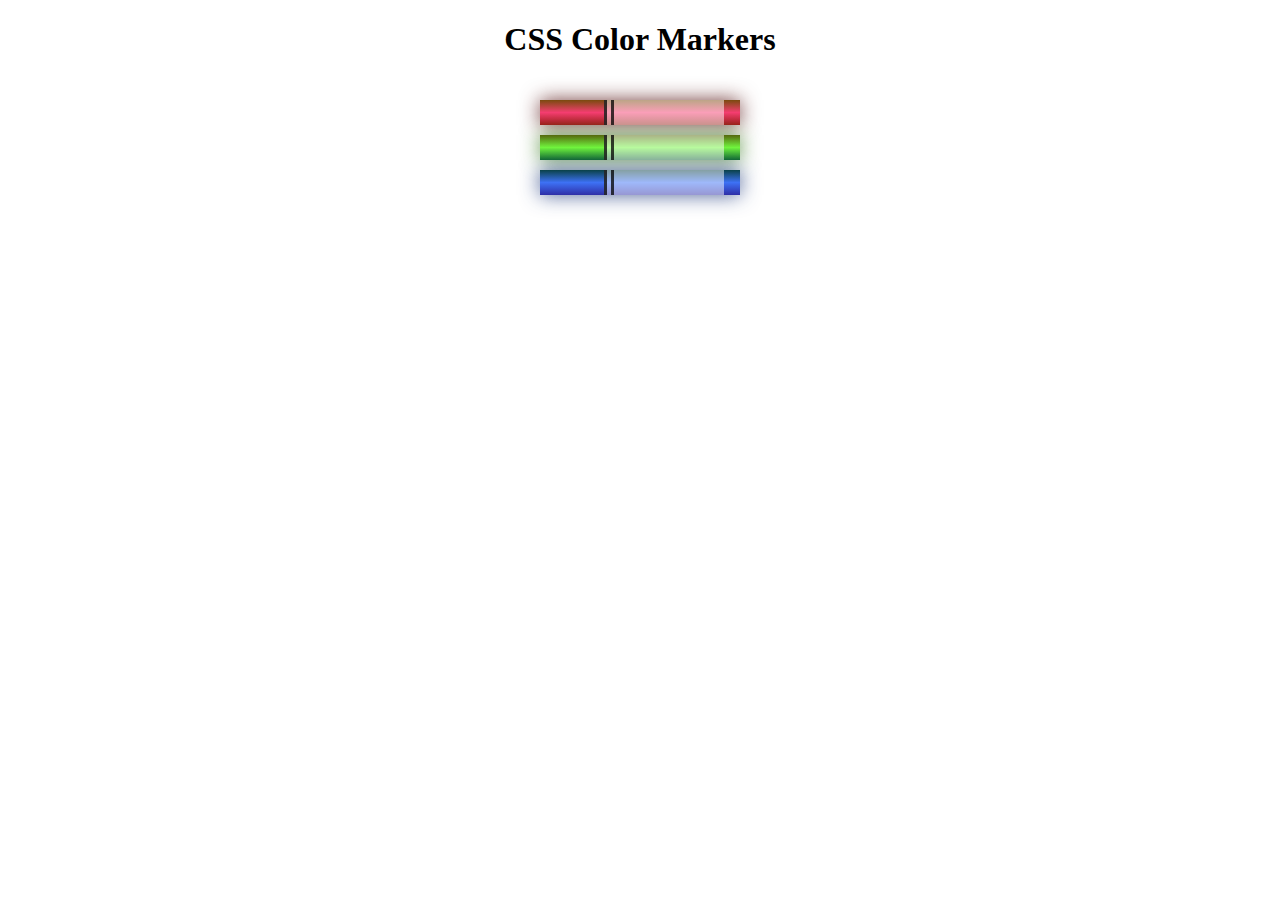
<file: responsiveWeb/cssColores/index.html>
<!DOCTYPE html>
<html lang="es">
<head>
    <meta charset="utf-8">
    <meta name="viewport" content="width=device-width, initial-scale=1.0">
    <title>Colored Markers</title>
    <link rel="stylesheet" href="styles.css">
</head>
<body>
    <h1>CSS Color Markers</h1>
    <div class="container">
    <div class="marker red">
        <div class="cap"></div>
        <div class="sleeve"></div>
    </div>
    <div class="marker green">
        <div class="cap"></div>
        <div class="sleeve"></div>
    </div>
    <div class="marker blue">
        <div class="cap"></div>
        <div class="sleeve"></div>
    </div>
    </div>
</body>
</html>
</file>
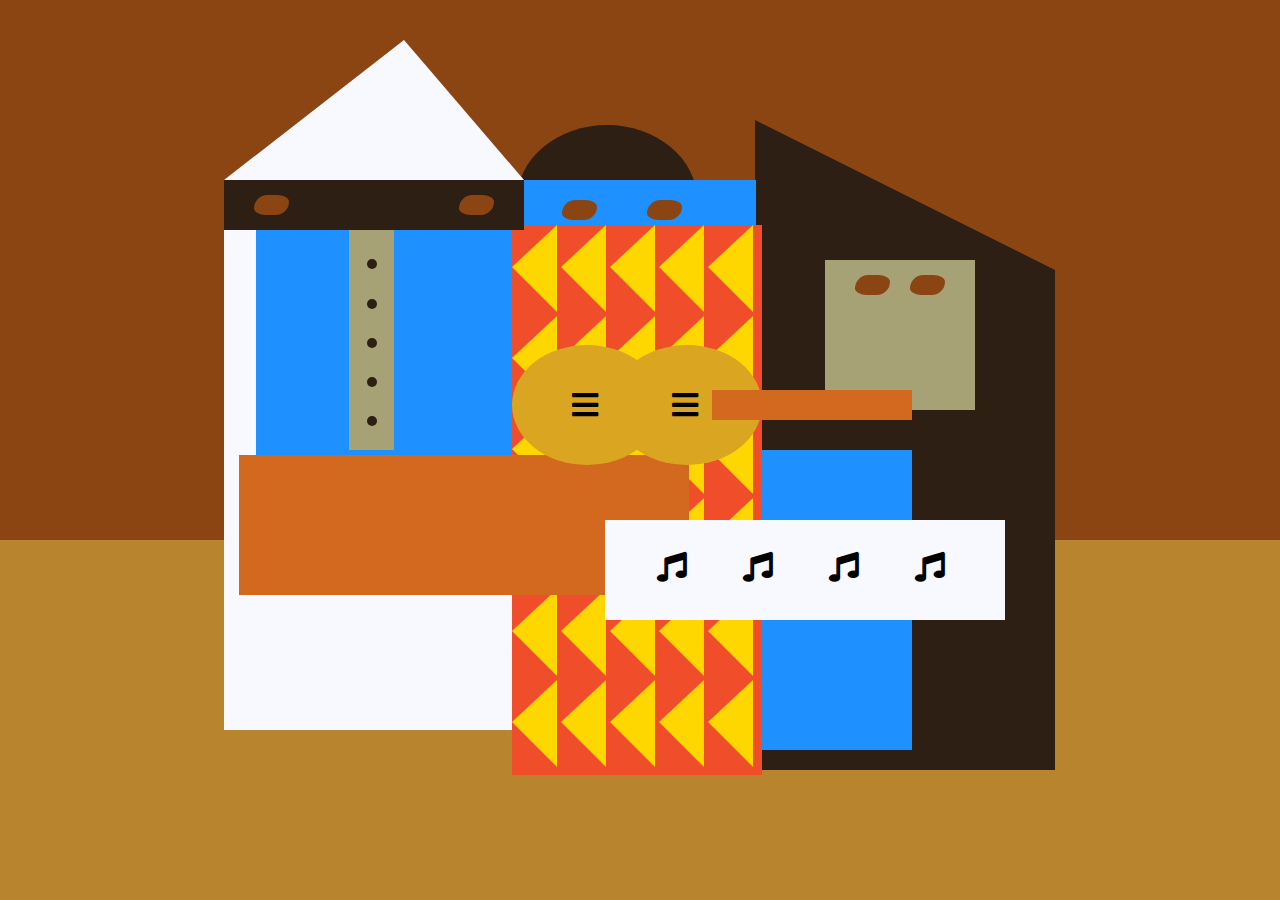
<file: responsiveWeb/cssIntermedio/index.html>
<!DOCTYPE html>
<html lang="es">
  <head>
    <meta charset="utf-8">
    <title>Picasso Painting</title>
    <link rel="stylesheet" href="./styles.css" />
    <link rel="stylesheet" href="https://use.fontawesome.com/releases/v5.8.2/css/all.css">
  </head>
  <body>
    <div id="back-wall"></div>
    <div class="characters">
        <div id="offwhite-character">
            <div id="white-hat"></div>
            <div id="black-mask">
                <div class="eyes left"></div>
                <div class="eyes right"></div>
            </div>
            <div id="gray-instrument">
                <div class="black-dot"></div>
                <div class="black-dot"></div>
                <div class="black-dot"></div>
                <div class="black-dot"></div>
                <div class="black-dot"></div>
            </div>
            <div id="tan-table"></div>
        </div>
        <div id="black-character">
            <div id="black-hat"></div>
            <div id="gray-mask">
                <div class="eyes left"></div>
                <div class="eyes right"></div>
            </div>
            <div id="white-paper">
                <i class="fas fa-music"></i>
                <i class="fas fa-music"></i>
                <i class="fas fa-music"></i>
                <i class="fas fa-music"></i>
            </div>
        </div>
        <div class="blue" id="blue-left"></div>
        <div class="blue" id="blue-right"></div>
        <div id="orange-character">
            <div id="black-round-hat"></div>
            <div id="eyes-div">
                <div class="eyes left"></div>
                <div class="eyes right"></div>
            </div>
            <div id="triangles">
                <div class="triangle"></div>
                <div class="triangle"></div>
                <div class="triangle"></div>
                <div class="triangle"></div>
                <div class="triangle"></div>
                <div class="triangle"></div>
                <div class="triangle"></div>
                <div class="triangle"></div>
                <div class="triangle"></div>
                <div class="triangle"></div>
                <div class="triangle"></div>
                <div class="triangle"></div>
                <div class="triangle"></div>
                <div class="triangle"></div>
                <div class="triangle"></div>
                <div class="triangle"></div>
                <div class="triangle"></div>
                <div class="triangle"></div>
                <div class="triangle"></div>
                <div class="triangle"></div>
                <div class="triangle"></div>
                <div class="triangle"></div>
                <div class="triangle"></div>
                <div class="triangle"></div>
                <div class="triangle"></div>
                <div class="triangle"></div>
                <div class="triangle"></div>
                <div class="triangle"></div>
                <div class="triangle"></div>
                <div class="triangle"></div>
            </div>
            <div id="guitar">
                <div class="guitar" id="guitar-left">
                    <i class="fas fa-bars"></i>
                </div>
                <div class="guitar" id="guitar-right">
                    <i class="fas fa-bars"></i>
                </div>
                <div id="guitar-neck"></div>
            </div>
        </div>
    </div>
  </body>
</html>
</file>
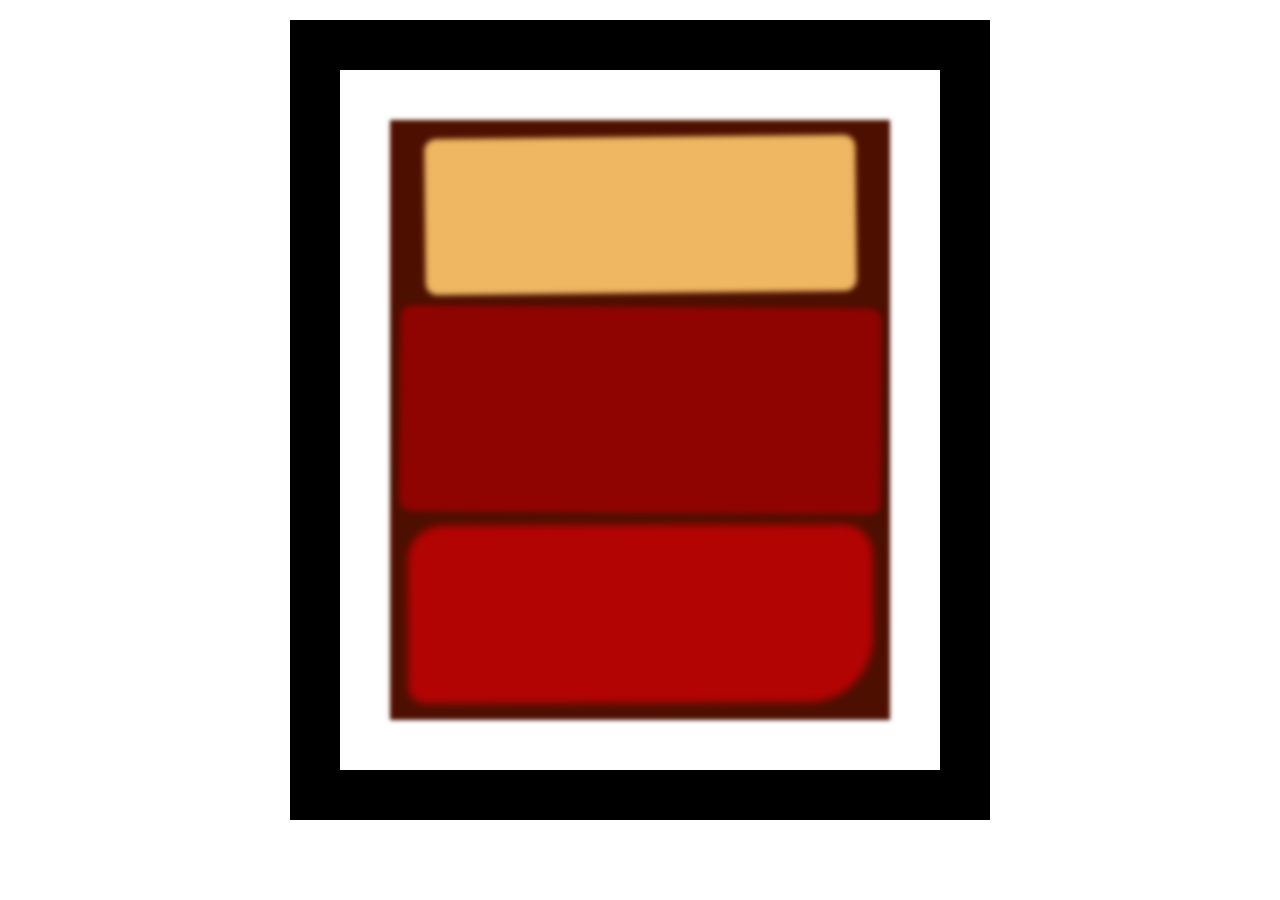
<file: responsiveWeb/cssModeloDeCajas/index.html>
<!DOCTYPE html>
<html lang="es">
<head>
    <meta charset="UTF-8">
    <title>Rothko Painting</title>
    <link href="./styles.css" rel="stylesheet">
</head>
<body>
    <div class="frame">
        <div class="canvas">
            <div class="one"></div>
            <div class="two"></div>
            <div class="three"></div>
        </div>
    </div>
</body>
</html>
</file>
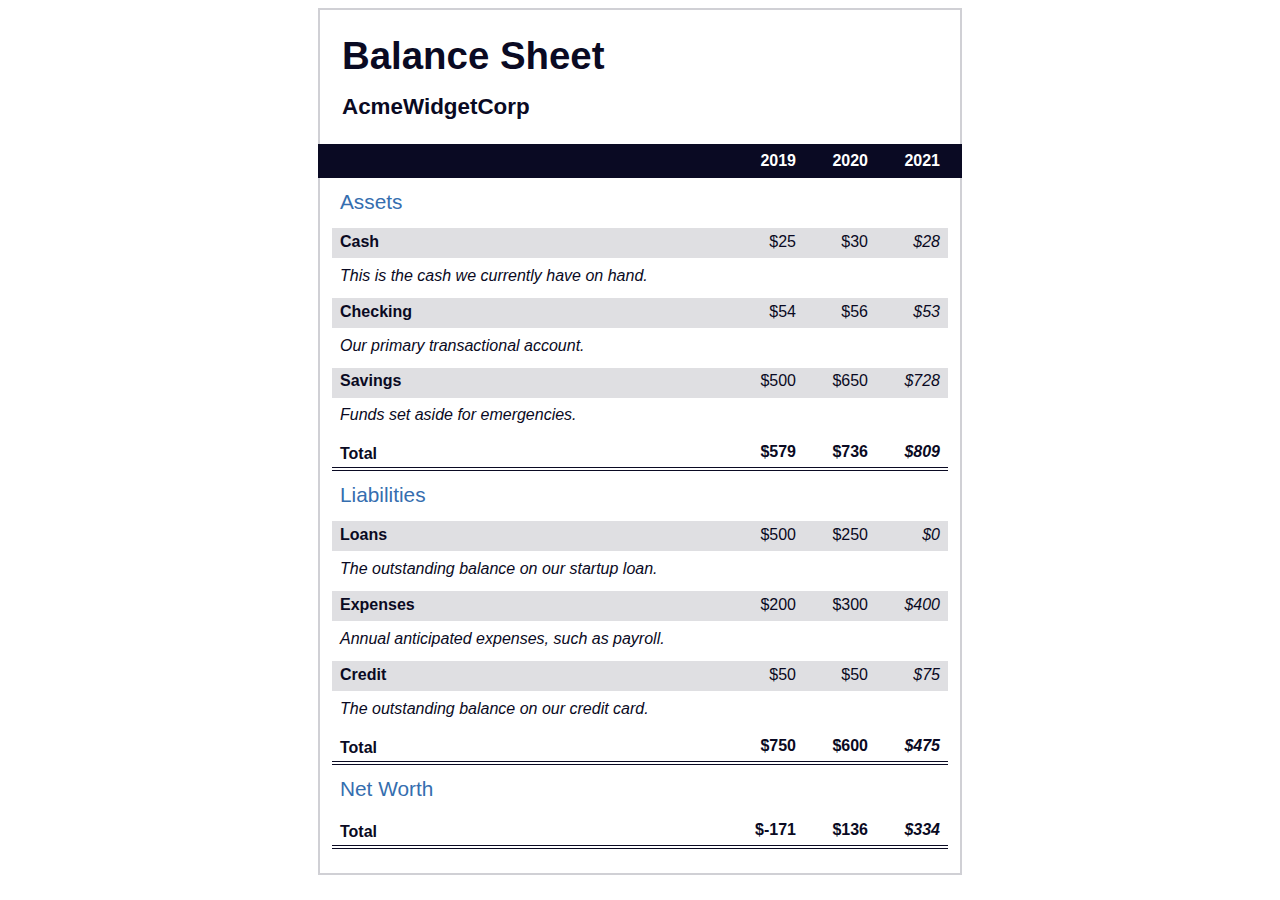
<file: responsiveWeb/cssPseudoSelectores/index.html>
<!DOCTYPE html>
<html lang="es">
<head>
    <meta charset="UTF-8">
    <meta name="viewport" content="width=device-width, initial-scale=1.0">
    <title>Balance Sheet</title>
    <link rel="stylesheet" href="./styles.css">
</head>
<body>
    <main>
    <section>
        <h1>
        <span class="flex">
            <span>AcmeWidgetCorp</span>
            <span>Balance Sheet</span>
        </span>
        </h1>
        <div id="years" aria-hidden="true">
            <span class="year">2019</span>
            <span class="year">2020</span>
            <span class="year">2021</span>
        </div>
        <div class="table-wrap">
        <table>
            <caption>Assets</caption>
            <thead>
            <tr>
                <td></td>
                <th><span class="sr-only year">2019</span></th>
                <th><span class="sr-only year">2020</span></th>
                <th class="current"><span class="sr-only year">2021</span></th>
            </tr>
            </thead>
            <tbody>
            <tr class="data">
                <th>Cash <span class="description">This is the cash we currently have on hand.</span></th>
                <td>$25</td>
                <td>$30</td>
                <td class="current">$28</td>
            </tr>
            <tr class="data">
                <th>Checking <span class="description">Our primary transactional account.</span></th>
                <td>$54</td>
                <td>$56</td>
                <td class="current">$53</td>
            </tr>
            <tr class="data">
                <th>Savings <span class="description">Funds set aside for emergencies.</span></th>
                <td>$500</td>
                <td>$650</td>
                <td class="current">$728</td>
            </tr>
            <tr class="total">
                <th>Total <span class="sr-only">Assets</span></th>
                <td>$579</td>
                <td>$736</td>
                <td class="current">$809</td>
            </tr>
            </tbody>
        </table>
        <table>
            <caption>Liabilities</caption>
            <thead>
            <tr>
            <td></td>
            <th><span class="sr-only">2019</span></th>
            <th><span class="sr-only">2020</span></th>
            <th><span class="sr-only">2021</span></th>
            </tr>
            </thead>
            <tbody>
            <tr class="data">
                <th>Loans <span class="description">The outstanding balance on our startup loan.</span></th>
                <td>$500</td>
                <td>$250</td>
                <td class="current">$0</td>
            </tr>
            <tr class="data">
                <th>Expenses <span class="description">Annual anticipated expenses, such as payroll.</span></th>
                <td>$200</td>
                <td>$300</td>
                <td class="current">$400</td>
            </tr>
            <tr class="data">
                <th>Credit <span class="description">The outstanding balance on our credit card.</span></th>
                <td>$50</td>
                <td>$50</td>
                <td class="current">$75</td>
            </tr>
            <tr class="total">
                <th>Total <span class="sr-only">Liabilities</span></th>
                <td>$750</td>
                <td>$600</td>
                <td class="current">$475</td>
            </tr>
            </tbody>
        </table>
        <table>
            <caption>Net Worth</caption>
            <thead>
            <tr>
            <td></td>
            <th><span class="sr-only">2019</span></th>
            <th><span class="sr-only">2020</span></th>
            <th><span class="sr-only">2021</span></th>
            </tr>
            </thead>
            <tbody>
            <tr class="total">
                <th>Total <span class="sr-only">Net Worth</span></th>
                <td>$-171</td>
                <td>$136</td>
                <td class="current">$334</td>
            </tr>
            </tbody>
        </table>
        </div>
    </section>
    </main>
</body>
</html>
</file>
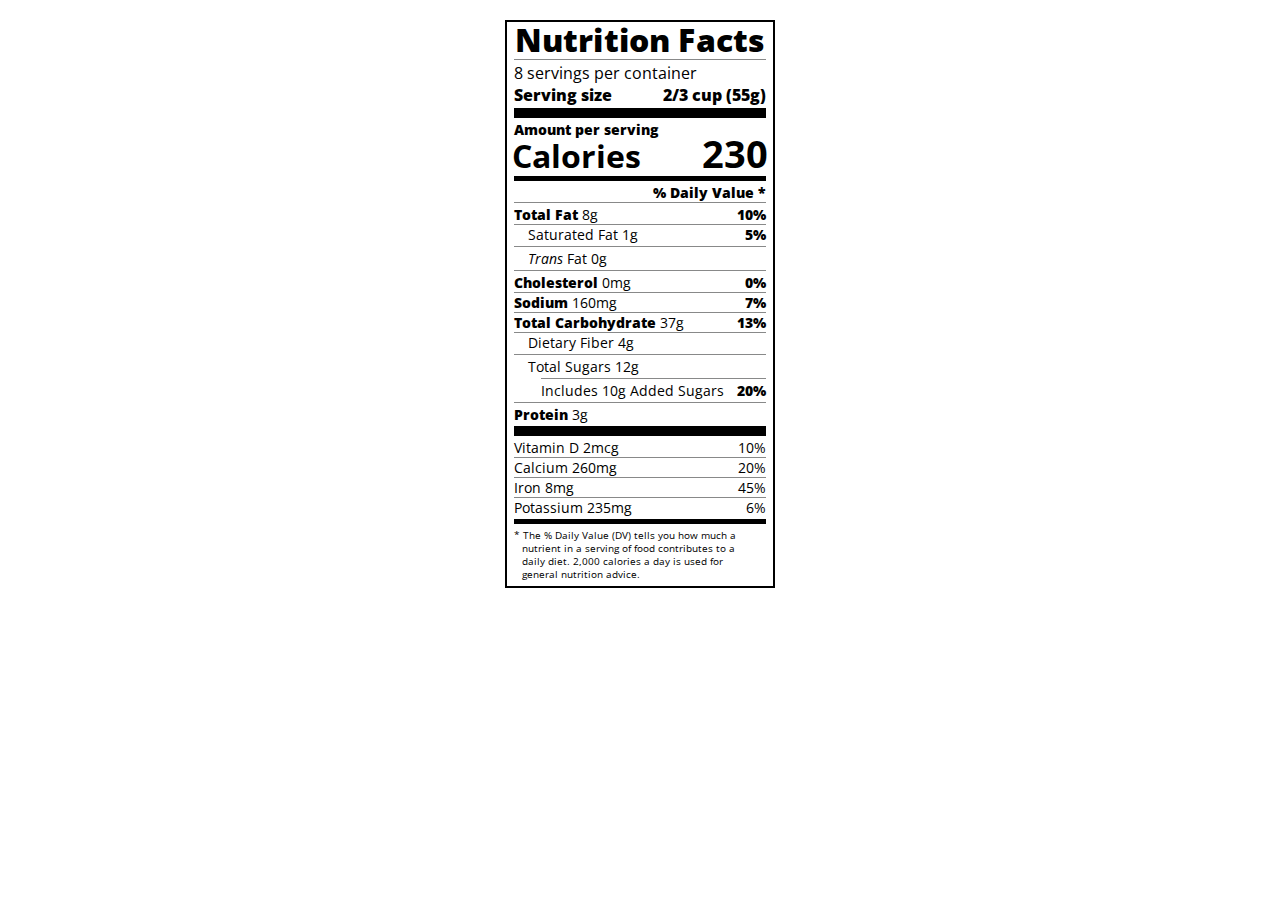
<file: responsiveWeb/cssTipografias/index.html>
<!DOCTYPE html>
<html lang="es">
    <head>
    <meta charset="UTF-8">
    <title>Nutrition Label</title>
    <link href="https://fonts.googleapis.com/css?family=Open+Sans:400,700,800" rel="stylesheet">
    <link href="./styles.css" rel="stylesheet">
</head>
<body>
    <div class="label">
    <header>
        <h1 class="bold">Nutrition Facts</h1>
        <div class="divider"></div>
        <p>8 servings per container</p>
        <p class="bold">Serving size <span class="right">2/3 cup (55g)</span></p>
    </header>
    <div class="divider lg"></div>
    <div class="calories-info">
        <p class="bold sm-text">Amount per serving</p>
        <h1>Calories <span class="right">230</span></h1>
    </div>
    <div class="divider md"></div>
    <div class="daily-value sm-text">
        <p class="right bold no-divider">% Daily Value *</p>
        <div class="divider"></div>
        <p><span class="bold">Total Fat</span> 8g <span class="bold right">10%</span></p>
        <p class="indent no-divider">Saturated Fat 1g <span class="bold right">5%</span></p>
        <div class="divider"></div>
        <p class="indent no-divider"><i>Trans</i> Fat 0g</p>
        <div class="divider"></div>
        <p><span class="bold">Cholesterol</span> 0mg <span class="right bold">0%</span></p>
        <p><span class="bold">Sodium</span> 160mg <span class="right bold">7%</span></p>
        <p><span class="bold">Total Carbohydrate</span> 37g <span class="right bold">13%</span></p>
        <p class="indent no-divider">Dietary Fiber 4g</p>
        <div class="divider"></div>
        <p class="indent no-divider">Total Sugars 12g</p>
        <div class="divider dbl-indent"></div>
        <p class="dbl-indent no-divider">Includes 10g Added Sugars <span class="right bold">20%</span>
        <div class="divider"></div>
        <p class="no-divider"><span class="bold">Protein</span> 3g</p>
        <div class="divider lg"></div>
        <p>Vitamin D 2mcg <span class="right">10%</span></p>
        <p>Calcium 260mg <span class="right">20%</span></p>
        <p>Iron 8mg <span class="right">45%</span></p>
        <p class="no-divider">Potassium 235mg <span class="right">6%</span></p>
    </div>
    <div class="divider md"></div>
    <p class="note">* The % Daily Value (DV) tells you how much a nutrient in a serving of food contributes to a daily diet. 2,000 calories a day is used for general nutrition advice.</p>
    </div>
</body>
</html>
</file>
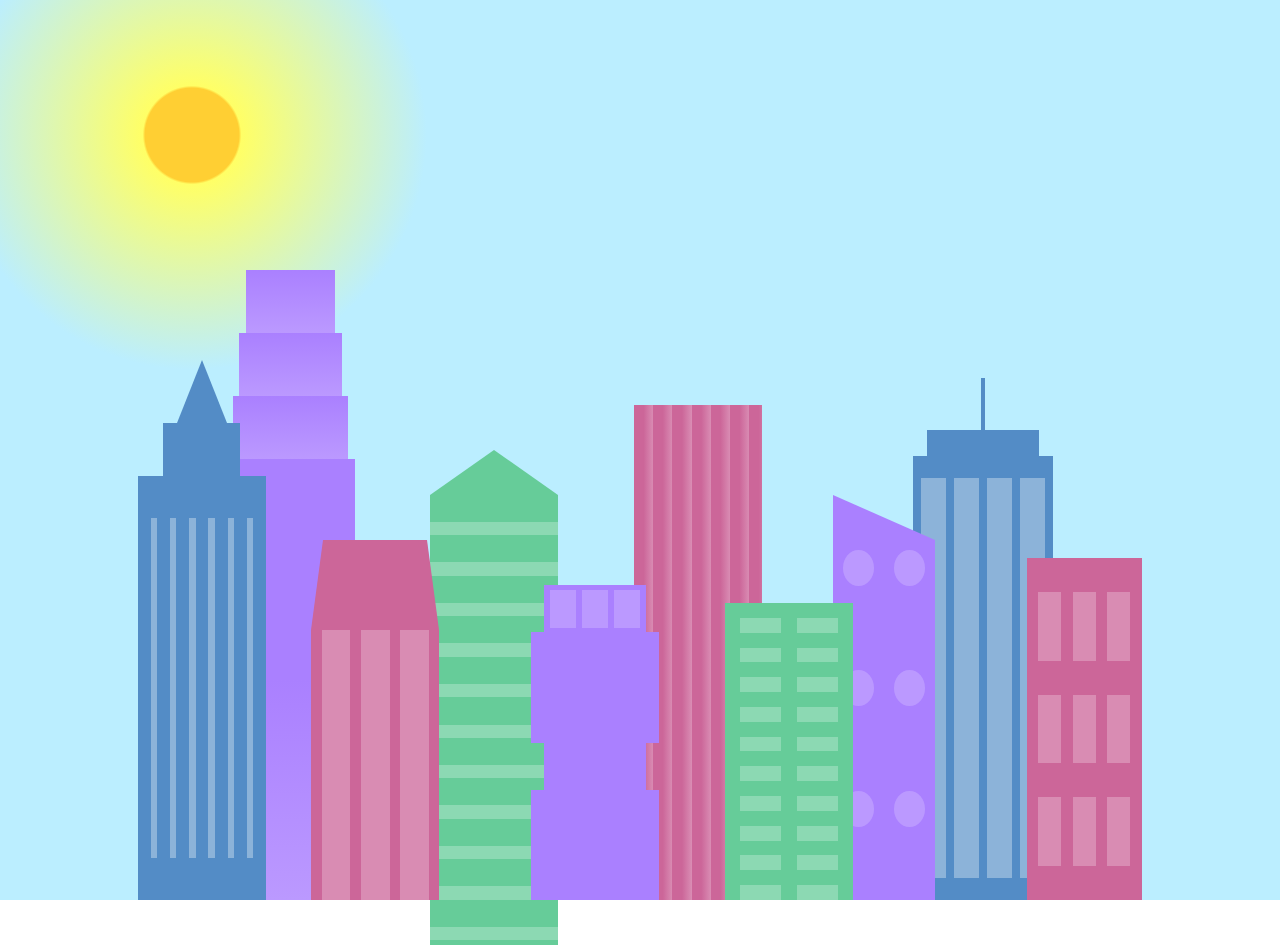
<file: responsiveWeb/cssVariables/index.html>
<!DOCTYPE html>
<html lang="en">    
  <head>
    <meta charset="UTF-8">
    <title>City Skyline</title>
    <link href="styles.css" rel="stylesheet" />   
  </head>

  <body>
    <div class="background-buildings sky">
        <div></div>
        <div></div>
        <div class="bb1 building-wrap">
            <div class="bb1a bb1-window"></div>
            <div class="bb1b bb1-window"></div>
            <div class="bb1c bb1-window"></div>
            <div class="bb1d"></div>
        </div>
        <div class="bb2">
            <div class="bb2a"></div>
            <div class="bb2b"></div>
        </div>
        <div class="bb3"></div>
        <div></div>
        <div class="bb4 building-wrap">
            <div class="bb4a"></div>
            <div class="bb4b"></div>
            <div class="bb4c window-wrap">
                <div class="bb4-window"></div>
                <div class="bb4-window"></div>
                <div class="bb4-window"></div>
                <div class="bb4-window"></div>
            </div>
        </div>
        <div></div>
        <div></div>
    </div>

    <div class="foreground-buildings">
        <div></div>
        <div></div>
        <div class="fb1 building-wrap">
            <div class="fb1a"></div>
            <div class="fb1b"></div>
            <div class="fb1c"></div>
        </div>
        <div class="fb2">
            <div class="fb2a"></div>
            <div class="fb2b window-wrap">
                <div class="fb2-window"></div>
                <div class="fb2-window"></div>
                <div class="fb2-window"></div>
            </div>
        </div>
        <div></div>
        <div class="fb3 building-wrap">
            <div class="fb3a window-wrap">
                <div class="fb3-window"></div>
                <div class="fb3-window"></div>
                <div class="fb3-window"></div>
            </div>
            <div class="fb3b"></div>
            <div class="fb3a"></div>
            <div class="fb3b"></div>
        </div>
        <div class="fb4">
            <div class="fb4a"></div>
            <div class="fb4b">
                <div class="fb4-window"></div>
                <div class="fb4-window"></div>
                <div class="fb4-window"></div>
                <div class="fb4-window"></div>
                <div class="fb4-window"></div>
                <div class="fb4-window"></div>
            </div>
        </div>
        <div class="fb5"></div>
        <div class="fb6"></div>
        <div></div>
        <div></div>
    </div>
  </body>
</html>
</file>
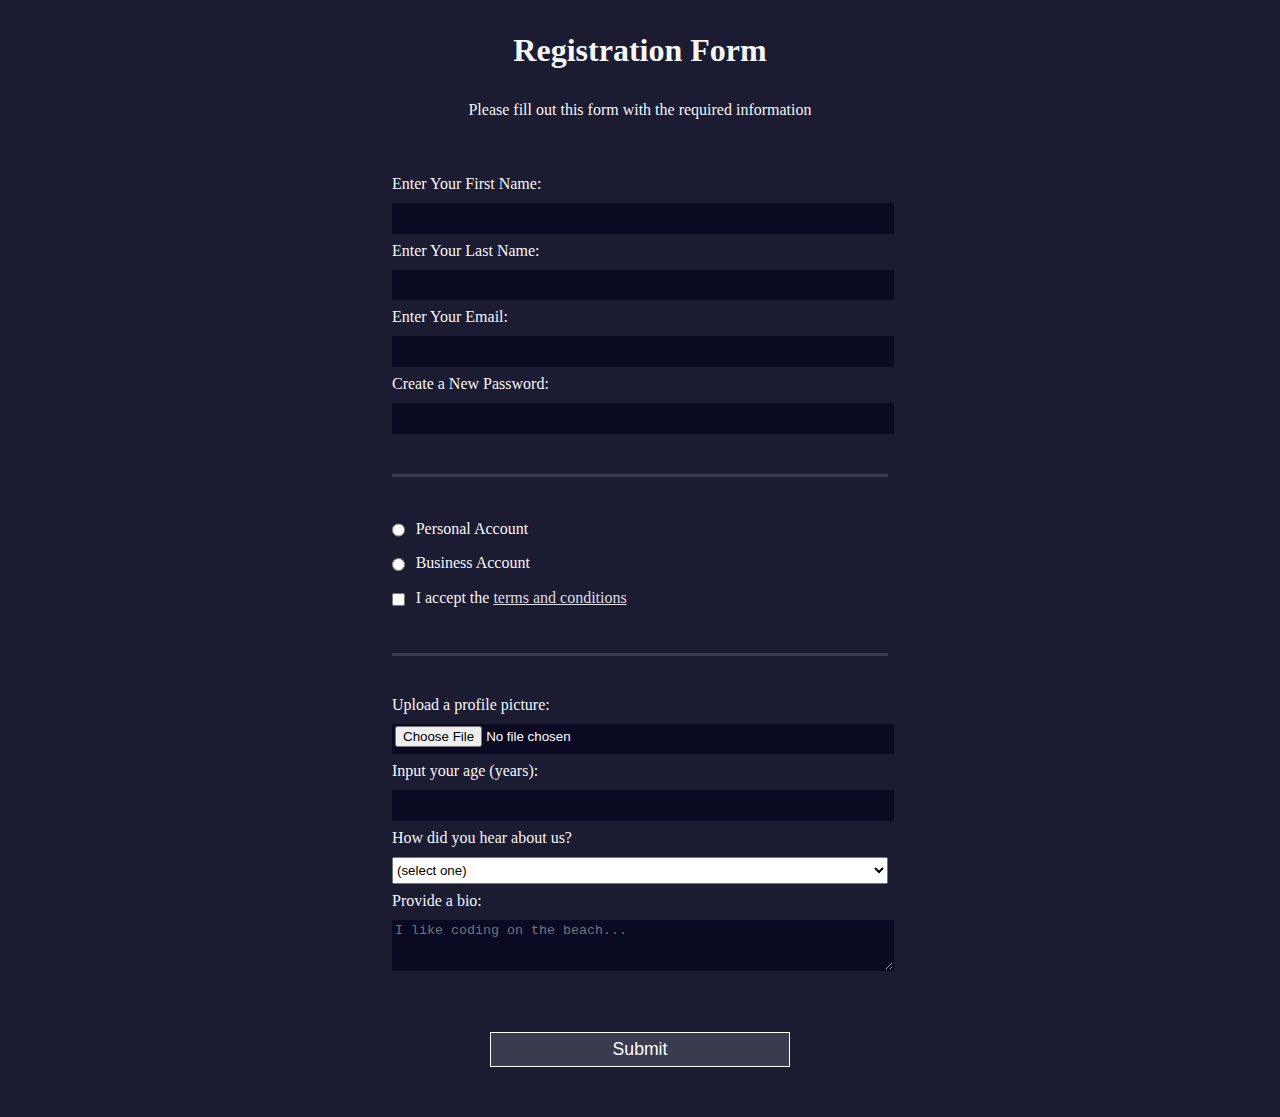
<file: responsiveWeb/htmlFormularios/index.html>
<!DOCTYPE html>
<html lang="es">
<head>
    <meta charset="UTF-8">
    <title>Registration Form</title>
    <link rel="stylesheet" href="styles.css" />
</head>
<body>
    <h1>Registration Form</h1>
    <p>Please fill out this form with the required information</p>
    <form action='https://register-demo.freecodecamp.org'>
    <fieldset>
        <label for="first-name">Enter Your First Name: <input id="first-name" name="first-name" type="text" required /></label>
        <label for="last-name">Enter Your Last Name: <input id="last-name" name="last-name" type="text" required /></label>
        <label for="email">Enter Your Email: <input id="email" name="email" type="email" required /></label>
        <label for="new-password">Create a New Password: <input id="new-password" name="new-password" type="password" pattern="[a-z0-5]{8,}" required /></label>
    </fieldset>
    <fieldset>
        <label for="personal-account"><input id="personal-account" type="radio" name="account-type" class="inline" /> Personal Account</label>
        <label for="business-account"><input id="business-account" type="radio" name="account-type" class="inline" /> Business Account</label>
        <label for="terms-and-conditions" name="terms-and-conditions">
        <input id="terms-and-conditions" type="checkbox" required name="terms-and-conditions" class="inline" /> I accept the <a href="https://www.freecodecamp.org/news/terms-of-service/">terms and conditions</a>
        </label>
    </fieldset>
    <fieldset>
        <label for="profile-picture">Upload a profile picture: <input id="profile-picture" type="file" name="file" /></label>
        <label for="age">Input your age (years): <input id="age" type="number" name="age" min="13" max="120" /></label>
        <label for="referrer">How did you hear about us?
        <select id="referrer" name="referrer">
            <option value="">(select one)</option>
            <option value="1">freeCodeCamp News</option>
            <option value="2">freeCodeCamp YouTube Channel</option>
            <option value="3">freeCodeCamp Forum</option>
            <option value="4">Other</option>
        </select>
        </label>
        <label for="bio">Provide a bio:
        <textarea id="bio" name="bio" rows="3" cols="30" placeholder="I like coding on the beach..."></textarea>
        </label>
    </fieldset>
    <input type="submit" value="Submit" />
    </form>
</body>
</html>
</file>
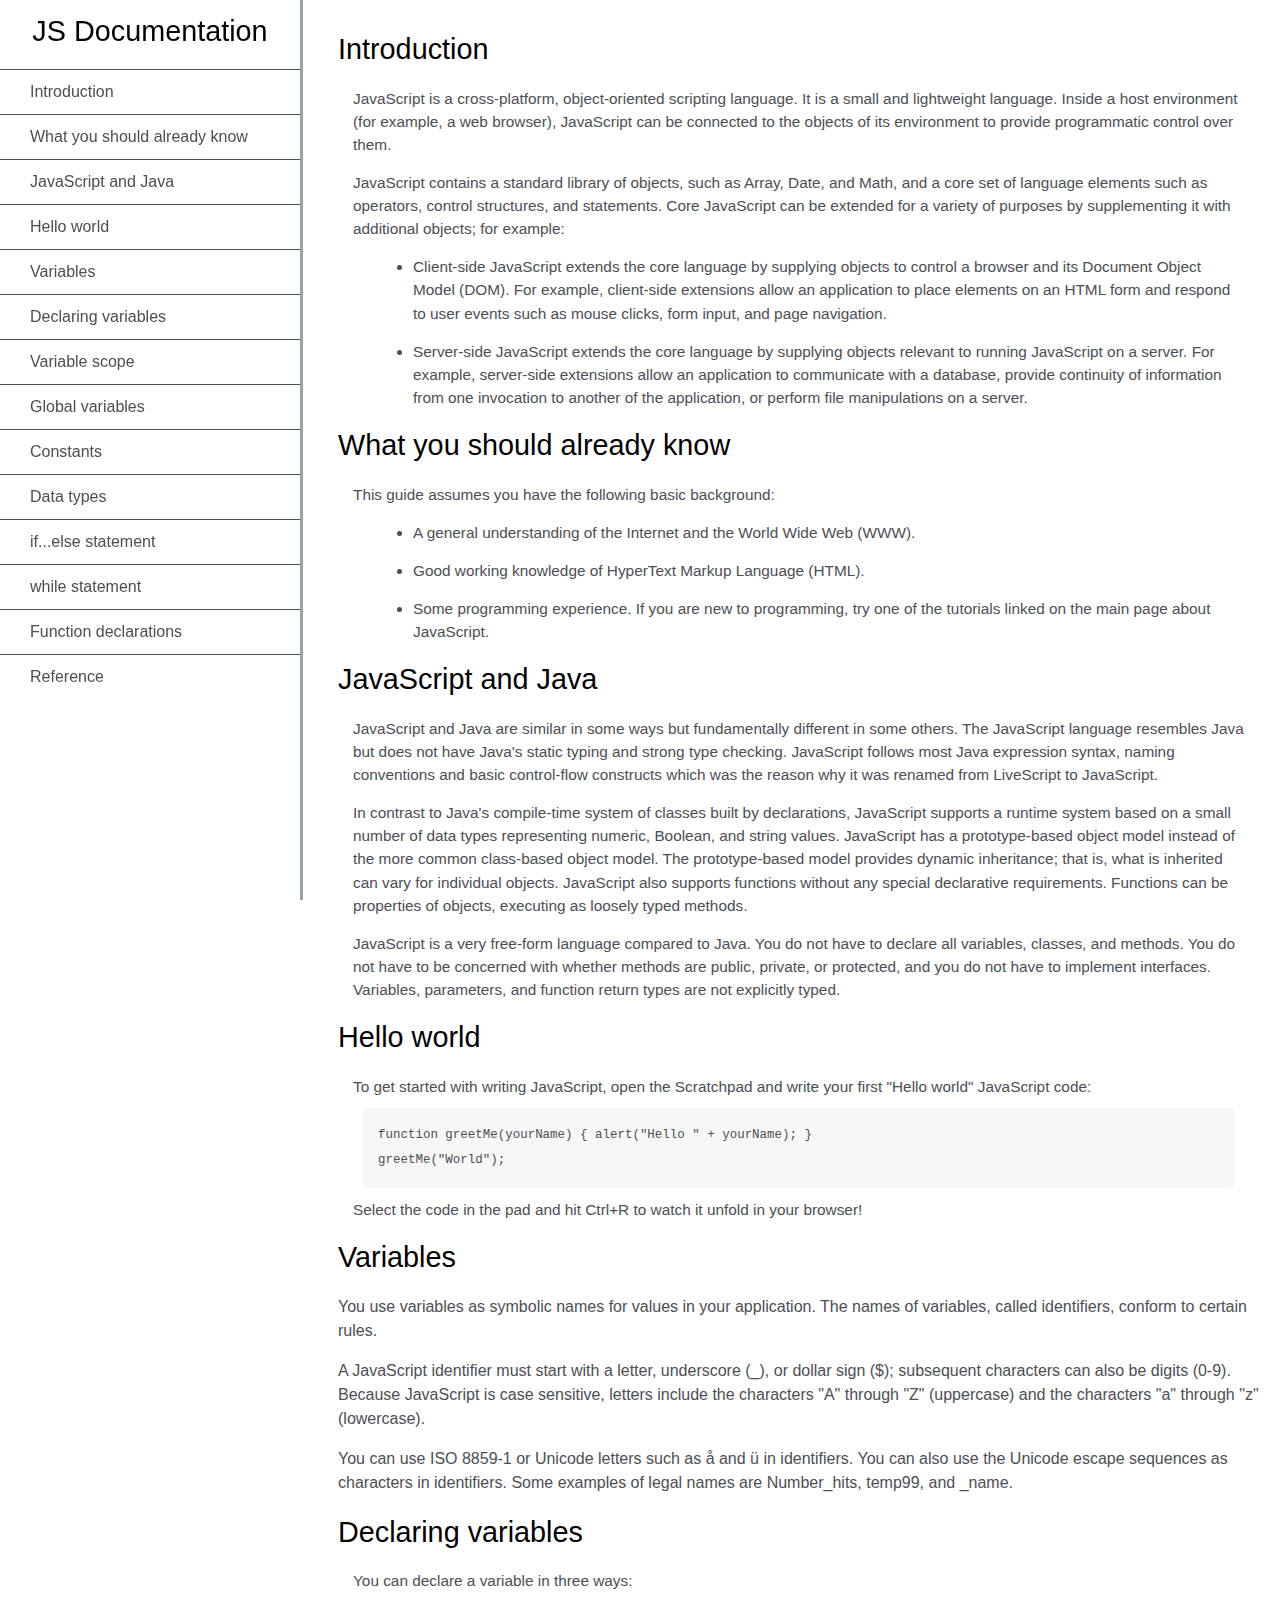
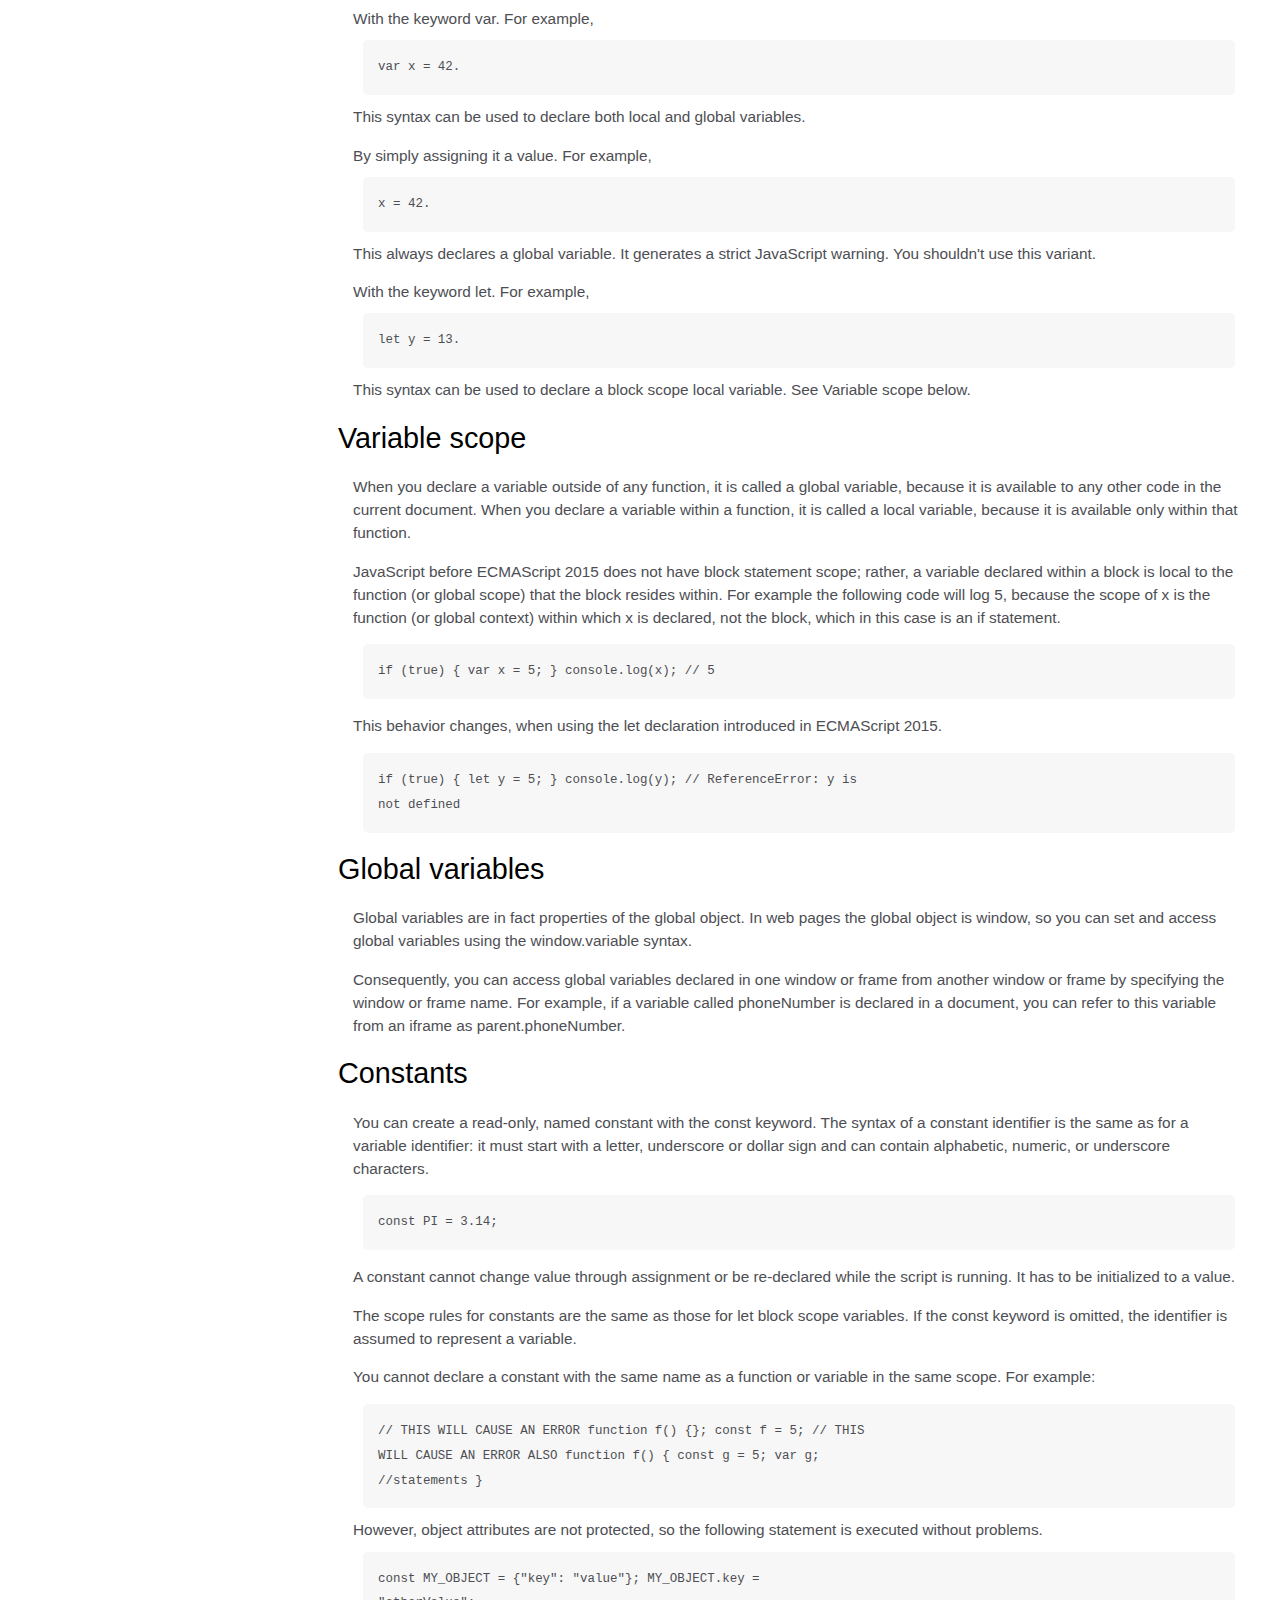
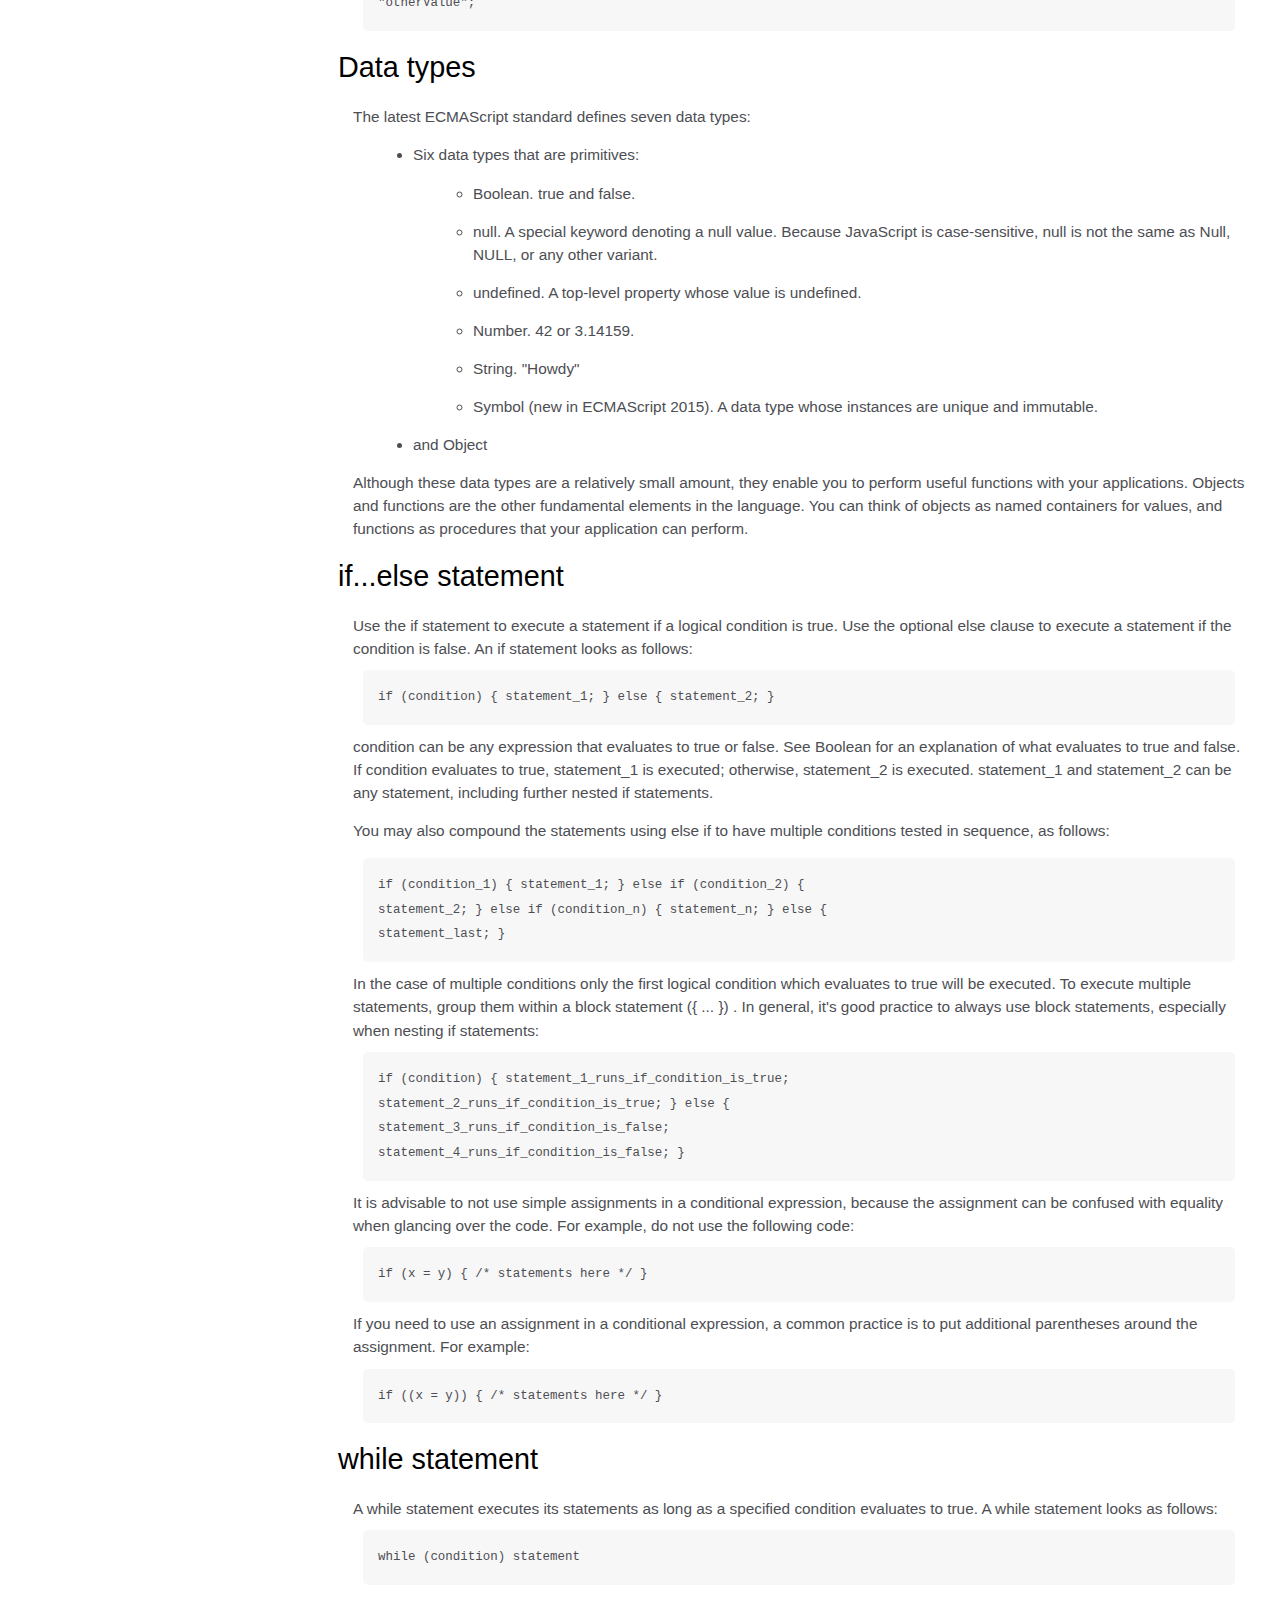
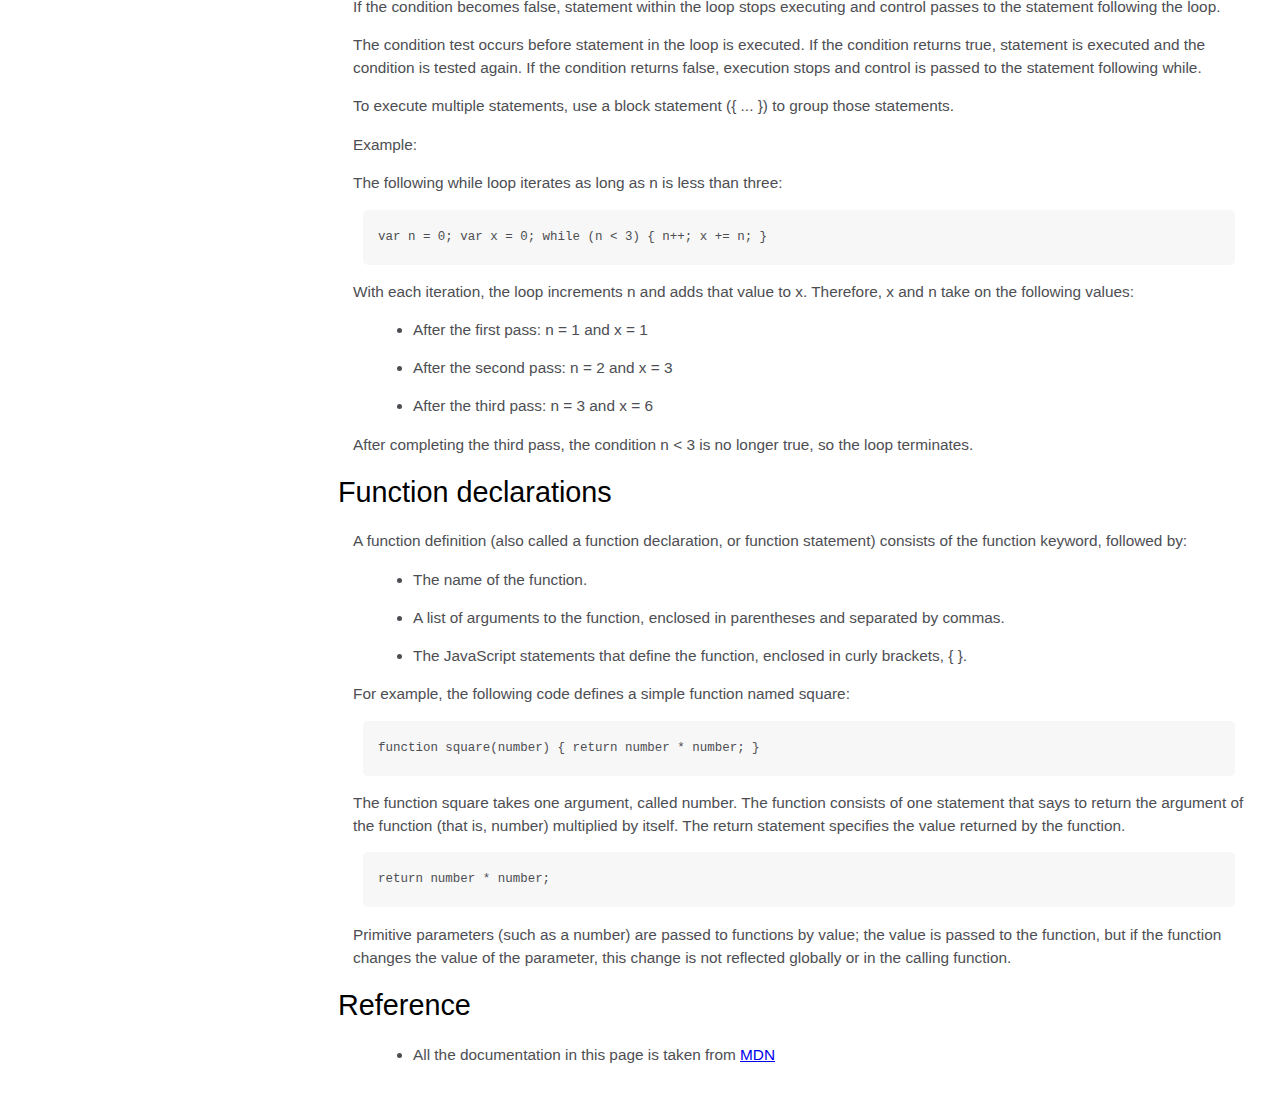
<file: responsiveWeb/cssResponsiveDesign/prueba.html>
<!DOCTYPE html>
<html lang="en">
    <head>
        <link rel="stylesheet" href="styles2.css">
    </head>
    <body>
        <nav id="navbar">
            <header>JS Documentation</header>
            <ul>    
                <li><a class="nav-link" href="#Introduction">Introduction</a></li>
                <li>
                <a class="nav-link" href="#What_you_should_already_know">What you should already know</a>
                </li>
                <li>
                <a class="nav-link" href="#JavaScript_and_Java">JavaScript and Java</a>
                </li>
                <li><a class="nav-link" href="#Hello_world">Hello world</a></li>
                <li><a class="nav-link" href="#Variables">Variables</a></li>
                <li>
                <a class="nav-link" href="#Declaring_variables">Declaring variables</a>
                </li>
                <li><a class="nav-link" href="#Variable_scope">Variable scope</a></li>
                <li>
                <a class="nav-link" href="#Global_variables">Global variables</a>
                </li>
                <li><a class="nav-link" href="#Constants">Constants</a></li>
                <li><a class="nav-link" href="#Data_types">Data types</a></li>
                <li>
                <a class="nav-link" href="#if...else_statement">if...else statement</a>
                </li>
                <li><a class="nav-link" href="#while_statement">while statement</a></li>
                <li>
                <a class="nav-link" href="#Function_declarations">Function declarations</a>
                </li>
                <li><a class="nav-link" href="#Reference">Reference</a></li>
            </ul>
        </nav>
        <main id="main-doc">
          <section class="main-section" id="Introduction">
            <header>Introduction</header>
            <article>
              <p>
                JavaScript is a cross-platform, object-oriented scripting language.
                It is a small and lightweight language. Inside a host environment
                (for example, a web browser), JavaScript can be connected to the
                objects of its environment to provide programmatic control over
                them.
              </p>
    
              <p>
                JavaScript contains a standard library of objects, such as Array,
                Date, and Math, and a core set of language elements such as
                operators, control structures, and statements. Core JavaScript can
                be extended for a variety of purposes by supplementing it with
                additional objects; for example:
              </p>
              <ul>
                <li>
                  Client-side JavaScript extends the core language by supplying
                  objects to control a browser and its Document Object Model (DOM).
                  For example, client-side extensions allow an application to place
                  elements on an HTML form and respond to user events such as mouse
                  clicks, form input, and page navigation.
                </li>
                <li>
                  Server-side JavaScript extends the core language by supplying
                  objects relevant to running JavaScript on a server. For example,
                  server-side extensions allow an application to communicate with a
                  database, provide continuity of information from one invocation to
                  another of the application, or perform file manipulations on a
                  server.
                </li>
              </ul>
            </article>
          </section>
          <section class="main-section" id="What_you_should_already_know">
            <header>What you should already know</header>
            <article>
              <p>This guide assumes you have the following basic background:</p>
    
              <ul>
                <li>
                  A general understanding of the Internet and the World Wide Web
                  (WWW).
                </li>
                <li>Good working knowledge of HyperText Markup Language (HTML).</li>
                <li>
                  Some programming experience. If you are new to programming, try
                  one of the tutorials linked on the main page about JavaScript.
                </li>
              </ul>
            </article>
          </section>
          <section class="main-section" id="JavaScript_and_Java">
            <header>JavaScript and Java</header>
            <article>
              <p>
                JavaScript and Java are similar in some ways but fundamentally
                different in some others. The JavaScript language resembles Java but
                does not have Java's static typing and strong type checking.
                JavaScript follows most Java expression syntax, naming conventions
                and basic control-flow constructs which was the reason why it was
                renamed from LiveScript to JavaScript.
              </p>
    
              <p>
                In contrast to Java's compile-time system of classes built by
                declarations, JavaScript supports a runtime system based on a small
                number of data types representing numeric, Boolean, and string
                values. JavaScript has a prototype-based object model instead of the
                more common class-based object model. The prototype-based model
                provides dynamic inheritance; that is, what is inherited can vary
                for individual objects. JavaScript also supports functions without
                any special declarative requirements. Functions can be properties of
                objects, executing as loosely typed methods.
              </p>
              <p>
                JavaScript is a very free-form language compared to Java. You do not
                have to declare all variables, classes, and methods. You do not have
                to be concerned with whether methods are public, private, or
                protected, and you do not have to implement interfaces. Variables,
                parameters, and function return types are not explicitly typed.
              </p>
            </article>
          </section>
          <section class="main-section" id="Hello_world">
            <header>Hello world</header>
            <article>
              To get started with writing JavaScript, open the Scratchpad and write
              your first "Hello world" JavaScript code:
              <code>function greetMe(yourName) { alert("Hello " + yourName); }
                greetMe("World");
              </code>
    
              Select the code in the pad and hit Ctrl+R to watch it unfold in your
              browser!
            </article>
          </section>
          <section class="main-section" id="Variables">
            <header>Variables</header>
            <p>
              You use variables as symbolic names for values in your application.
              The names of variables, called identifiers, conform to certain rules.
            </p>
            <p>
              A JavaScript identifier must start with a letter, underscore (_), or
              dollar sign ($); subsequent characters can also be digits (0-9).
              Because JavaScript is case sensitive, letters include the characters
              "A" through "Z" (uppercase) and the characters "a" through "z"
              (lowercase).
            </p>
            <p>
              You can use ISO 8859-1 or Unicode letters such as å and ü in
              identifiers. You can also use the Unicode escape sequences as
              characters in identifiers. Some examples of legal names are
              Number_hits, temp99, and _name.
            </p>
          </section>
          <section class="main-section" id="Declaring_variables">
            <header>Declaring variables</header>
            <article>
              You can declare a variable in three ways:
              <p>
                With the keyword var. For example, <code>var x = 42.</code> This
                syntax can be used to declare both local and global variables.
              </p>
              <p>
                By simply assigning it a value. For example,
                <code>x = 42.</code> This always declares a global variable. It
                generates a strict JavaScript warning. You shouldn't use this
                variant.
              </p>
              <p>
                With the keyword let. For example,<code> let y = 13.</code> This
                syntax can be used to declare a block scope local variable. See
                Variable scope below.
              </p>
            </article>
          </section>
          <section class="main-section" id="Variable_scope">
            <header>Variable scope</header>
            <article>
              <p>
                When you declare a variable outside of any function, it is called a
                global variable, because it is available to any other code in the
                current document. When you declare a variable within a function, it
                is called a local variable, because it is available only within that
                function.
              </p>
    
              <p>
                JavaScript before ECMAScript 2015 does not have block statement
                scope; rather, a variable declared within a block is local to the
                function (or global scope) that the block resides within. For
                example the following code will log 5, because the scope of x is the
                function (or global context) within which x is declared, not the
                block, which in this case is an if statement.
              </p>
              <code>if (true) { var x = 5; } console.log(x); // 5</code>
              <p>
                This behavior changes, when using the let declaration introduced in
                ECMAScript 2015.
              </p>
    
              <code>if (true) { let y = 5; } console.log(y); // ReferenceError: y is
                not defined</code>
            </article>
          </section>
          <section class="main-section" id="Global_variables">
            <header>Global variables</header>
            <article>
              <p>
                Global variables are in fact properties of the global object. In web
                pages the global object is window, so you can set and access global
                variables using the window.variable syntax.
              </p>
    
              <p>
                Consequently, you can access global variables declared in one window
                or frame from another window or frame by specifying the window or
                frame name. For example, if a variable called phoneNumber is
                declared in a document, you can refer to this variable from an
                iframe as parent.phoneNumber.
              </p>
            </article>
          </section>
          <section class="main-section" id="Constants">
            <header>Constants</header>
            <article>
              <p>
                You can create a read-only, named constant with the const keyword.
                The syntax of a constant identifier is the same as for a variable
                identifier: it must start with a letter, underscore or dollar sign
                and can contain alphabetic, numeric, or underscore characters.
              </p>
    
              <code>const PI = 3.14;</code>
              <p>
                A constant cannot change value through assignment or be re-declared
                while the script is running. It has to be initialized to a value.
              </p>
    
              <p>
                The scope rules for constants are the same as those for let block
                scope variables. If the const keyword is omitted, the identifier is
                assumed to represent a variable.
              </p>
    
              <p>
                You cannot declare a constant with the same name as a function or
                variable in the same scope. For example:
              </p>
    
              <code>// THIS WILL CAUSE AN ERROR function f() {}; const f = 5; // THIS
                WILL CAUSE AN ERROR ALSO function f() { const g = 5; var g;
                //statements }</code>
              However, object attributes are not protected, so the following
              statement is executed without problems.
              <code>const MY_OBJECT = {"key": "value"}; MY_OBJECT.key =
                "otherValue";</code>
            </article>
          </section>
          <section class="main-section" id="Data_types">
            <header>Data types</header>
            <article>
              <p>The latest ECMAScript standard defines seven data types:</p>
              <ul>
                <li>
                  <p>Six data types that are primitives:</p>
                  <ul>
                    <li>Boolean. true and false.</li>
                    <li>
                      null. A special keyword denoting a null value. Because
                      JavaScript is case-sensitive, null is not the same as Null,
                      NULL, or any other variant.
                    </li>
                    <li>
                      undefined. A top-level property whose value is undefined.
                    </li>
                    <li>Number. 42 or 3.14159.</li>
                    <li>String. "Howdy"</li>
                    <li>
                      Symbol (new in ECMAScript 2015). A data type whose instances
                      are unique and immutable.
                    </li>
                  </ul>
                </li>
    
                <li>and Object</li>
              </ul>
              Although these data types are a relatively small amount, they enable
              you to perform useful functions with your applications. Objects and
              functions are the other fundamental elements in the language. You can
              think of objects as named containers for values, and functions as
              procedures that your application can perform.
            </article>
          </section>
          <section class="main-section" id="if...else_statement">
            <header>if...else statement</header>
            <article>
              Use the if statement to execute a statement if a logical condition is
              true. Use the optional else clause to execute a statement if the
              condition is false. An if statement looks as follows:
    
              <code>if (condition) { statement_1; } else { statement_2; }</code>
              condition can be any expression that evaluates to true or false. See
              Boolean for an explanation of what evaluates to true and false. If
              condition evaluates to true, statement_1 is executed; otherwise,
              statement_2 is executed. statement_1 and statement_2 can be any
              statement, including further nested if statements.
              <p>
                You may also compound the statements using else if to have multiple
                conditions tested in sequence, as follows:
              </p>
              <code>if (condition_1) { statement_1; } else if (condition_2) {
                statement_2; } else if (condition_n) { statement_n; } else {
                statement_last; }
              </code>
              In the case of multiple conditions only the first logical condition
              which evaluates to true will be executed. To execute multiple
              statements, group them within a block statement ({ ... }) . In
              general, it's good practice to always use block statements, especially
              when nesting if statements:
    
              <code>if (condition) { statement_1_runs_if_condition_is_true;
                statement_2_runs_if_condition_is_true; } else {
                statement_3_runs_if_condition_is_false;
                statement_4_runs_if_condition_is_false; }</code>
              It is advisable to not use simple assignments in a conditional
              expression, because the assignment can be confused with equality when
              glancing over the code. For example, do not use the following code:
              <code>if (x = y) { /* statements here */ }</code> If you need to use
              an assignment in a conditional expression, a common practice is to put
              additional parentheses around the assignment. For example:
    
              <code>if ((x = y)) { /* statements here */ }</code>
            </article>
          </section>
          <section class="main-section" id="while_statement">
            <header>while statement</header>
            <article>
              A while statement executes its statements as long as a specified
              condition evaluates to true. A while statement looks as follows:
    
              <code>while (condition) statement</code> If the condition becomes
              false, statement within the loop stops executing and control passes to
              the statement following the loop.
    
              <p>
                The condition test occurs before statement in the loop is executed.
                If the condition returns true, statement is executed and the
                condition is tested again. If the condition returns false, execution
                stops and control is passed to the statement following while.
              </p>
    
              <p>
                To execute multiple statements, use a block statement ({ ... }) to
                group those statements.
              </p>
    
              Example:
    
              <p>
                The following while loop iterates as long as n is less than three:
              </p>
    
              <code>var n = 0; var x = 0; while (n &lt; 3) { n++; x += n; }</code>
              <p>
                With each iteration, the loop increments n and adds that value to x.
                Therefore, x and n take on the following values:
              </p>
    
              <ul>
                <li>After the first pass: n = 1 and x = 1</li>
                <li>After the second pass: n = 2 and x = 3</li>
                <li>After the third pass: n = 3 and x = 6</li>
              </ul>
              <p>
                After completing the third pass, the condition n &lt; 3 is no longer
                true, so the loop terminates.
              </p>
            </article>
          </section>
          <section class="main-section" id="Function_declarations">
            <header>Function declarations</header>
            <article>
              A function definition (also called a function declaration, or function
              statement) consists of the function keyword, followed by:
    
              <ul>
                <li>The name of the function.</li>
                <li>
                  A list of arguments to the function, enclosed in parentheses and
                  separated by commas.
                </li>
                <li>
                  The JavaScript statements that define the function, enclosed in
                  curly brackets, { }.
                </li>
              </ul>
              <p>
                For example, the following code defines a simple function named
                square:
              </p>
    
              <code>function square(number) { return number * number; }</code>
              <p>
                The function square takes one argument, called number. The function
                consists of one statement that says to return the argument of the
                function (that is, number) multiplied by itself. The return
                statement specifies the value returned by the function.
              </p>
              <code>return number * number;</code>
              <p>
                Primitive parameters (such as a number) are passed to functions by
                value; the value is passed to the function, but if the function
                changes the value of the parameter, this change is not reflected
                globally or in the calling function.
              </p>
            </article>
          </section>
          <section class="main-section" id="Reference">
            <header>Reference</header>
            <article>
              <ul>
                <li>
                  All the documentation in this page is taken from
                  <a href="https://developer.mozilla.org/en-US/docs/Web/JavaScript/Guide" target="_blank">MDN</a>
                </li>
              </ul>
            </article>
          </section>
        </main>
    </body>
</html>
</file>
<file: responsiveWeb/cssColores/styles.css>
h1 {
    text-align: center;
}

.container {
    background-color: rgb(255, 255, 255);
    padding: 10px 0;
}

.marker {
    width: 200px;
    height: 25px;
    margin: 10px auto;
}

.cap {
    width: 60px;
    height: 25px;
}

.sleeve {
    width: 110px;
    height: 25px;
    background-color: rgba(255, 255, 255, 0.5);
    border-left: 10px double rgba(0, 0, 0, 0.75);
}

.cap, .sleeve {
    display: inline-block;
}

.red {
    background: linear-gradient(rgb(122, 74, 14), rgb(245, 62, 113), rgb(162, 27, 27));
    box-shadow: 0 0 20px 0 rgba(83, 14, 14, 0.8);
}

.green {
    background: linear-gradient(#55680D, #71F53E, #116C31);
    box-shadow: 0 0 20px 0 #3B7E20CC;
}

.blue {
    background: linear-gradient(hsl(186, 76%, 16%), hsl(223, 90%, 60%), hsl(240, 56%, 42%));
    box-shadow: 0 0 20px 0 hsla(223, 59%, 31%, 0.8);
}
</file>
<file: responsiveWeb/cssIntermedio/styles.css>
body {
    background-color: rgb(184, 132, 46);
}
  
#back-wall {
    background-color: #8B4513;
    width: 100%;
    height: 60%;
    position: absolute;
    top: 0;
    left: 0;
    z-index: -1;
}
  
#offwhite-character {
    width: 300px;
    height: 550px;
    background-color: GhostWhite;
    position: absolute;
    top: 20%;
    left: 17.5%;
}
  
#white-hat {
    width: 0;
    height: 0;
    border-style: solid;
    border-width: 0 120px 140px 180px;
    border-top-color: transparent;
    border-right-color: transparent;
    border-bottom-color: GhostWhite;
    border-left-color: transparent;
    position: absolute;
    top: -140px;
    left: 0;
}
  
#black-mask {
    width: 100%;
    height: 50px;
    background-color: rgb(45, 31, 19);
    position: absolute;
    top: 0;
    left: 0;
    z-index: 1;
}
  
#gray-instrument {
    width: 15%;
    height: 40%;
    background-color: rgb(167, 162, 117);
    position: absolute;
    top: 50px;
    left: 125px;
    z-index: 1;
}
  
.black-dot {
    width: 10px;
    height: 10px;
    background-color: rgb(45, 31, 19);
    border-radius: 50%;
    display: block;
    margin: auto;
    margin-top: 65%;
}
  
#tan-table {
    width: 450px;
    height: 140px;
    background-color: #D2691E;
    position: absolute;
    top: 275px;
    left: 15px;
    z-index: 1;
}
  
#black-character {
    width: 300px;
    height: 500px;
    background-color: rgb(45, 31, 19);
    position: absolute;
    top: 30%;
    left: 59%;
}
  
#black-hat {
    width: 0;
    height: 0;
    border-style: solid;
    border-width: 150px 0 0 300px;
    border-top-color: transparent;
    border-right-color: transparent;
    border-bottom-color: transparent;
    border-left-color: rgb(45, 31, 19);
    position: absolute;
    top: -150px;
    left: 0;
}
  
#gray-mask {
    width: 150px;
    height: 150px;
    background-color: rgb(167, 162, 117);
    position: absolute;
    top: -10px;
    left: 70px;
}
  
#white-paper {
    width: 400px;
    height: 100px;
    background-color: GhostWhite;
    position: absolute;
    top: 250px;
    left: -150px;
    z-index: 1;
}
  
.fa-music {
    display: inline-block;
    margin-top: 8%;
    margin-left: 13%;
}
  
.blue {
    background-color: #1E90FF;
}
  
#blue-left {
    width: 500px;
    height: 300px;
    position: absolute;
    top: 20%;
    left: 20%;
}
  
#blue-right {
    width: 400px;
    height: 300px;
    position: absolute;
    top: 50%;
    left: 40%;
}
  
#orange-character {
    width: 250px;
    height: 550px;
    background-color: rgb(240, 78, 42);
    position: absolute;
    top: 25%;
    left: 40%;
}
  
#black-round-hat {
    width: 180px;
    height: 150px;
    background-color: rgb(45, 31, 19);
    border-radius: 50%;
    position: absolute;
    top: -100px;
    left: 5px;
    z-index: -1;
}
  
#eyes-div {
    width: 180px;
    height: 50px;
    position: absolute;
    top: -40px;
    left: 20px;
    z-index: 3;
}
  
#triangles {
    width: 250px;
    height: 550px;
}
  
.triangle {
    width: 0;
    height: 0;
    border-style: solid;
    border-width: 42px 45px 45px 0;
    border-top-color: transparent;
    border-right-color: Gold; /* yellow */
    border-bottom-color: transparent;
    border-left-color: transparent;
    display: inline-block;
}
  
#guitar {
    width: 100%;
    height: 100px;
    position: absolute;
    top: 120px;
    left: 0px;
    z-index: 3;
}
  
.guitar {
    width: 150px;
    height: 120px;
    background-color: Goldenrod;
    border-radius: 50%;
}
  
#guitar-left {
    position: absolute;
    left: 0px;
}
  
#guitar-right {
    position: absolute;
    left: 100px;
}
  
.fa-bars {
    display: block;
    margin-top: 30%;
    margin-left: 40%;
}
  
#guitar-neck {
    width: 200px;
    height: 30px;
    background-color: #D2691E;
    position: absolute;
    top: 45px;
    left: 200px;
    z-index: 3;
}
  
.eyes {
    width: 35px;
    height: 20px;
    background-color: #8B4513;
    border-radius: 20px 50%;
}
  
.right {
    position: absolute;
    top: 15px;
    right: 30px;
}
  
.left {
    position: absolute;
    top: 15px;
    left: 30px;
}
  
.fas {
    font-size: 30px;
}
</file>
<file: responsiveWeb/cssModeloDeCajas/styles.css>
.canvas {
    width: 500px;
    height: 600px;
    background-color: #4d0f00;
    overflow: hidden;
    filter: blur(2px);
}.frame {
    border: 50px solid black;
    width: 500px;
    padding: 50px;
    margin: 20px auto;
}

.one {
    width: 425px;
    height: 150px;
    background-color: #efb762;
    margin: 20px auto;
    box-shadow: 0 0 3px 3px #efb762;
    border-radius: 9px;
    transform: rotate(-0.6deg);
}

.two {
    width: 475px;
    height: 200px;
    background-color: #8f0401;
    margin: 0 auto 20px;
    box-shadow: 0 0 3px 3px #8f0401;
    border-radius: 8px 10px;
    transform: rotate(0.4deg);
}

.one, .two {
    filter: blur(1px);
}

.three {
    width: 91%;
    height: 28%;
    background-color: #b20403;
    margin: auto;
    filter: blur(2px);
    box-shadow: 0 0 5px 5px #b20403;
    border-radius: 30px 25px 60px 12px;
transform: rotate(-0.2deg);
}
</file>
<file: responsiveWeb/cssPseudoSelectores/styles.css>
span[class~="sr-only"] {
    border: 0 !important;
    clip: rect(1px, 1px, 1px, 1px) !important;
    clip-path: inset(50%) !important;
    -webkit-clip-path: inset(50%) !important;
    height: 1px !important;
    width: 1px !important;
    position: absolute !important;
    overflow: hidden !important;
    white-space: nowrap !important;
    padding: 0 !important;
    margin: -1px !important;
}

html {
    box-sizing: border-box;
}

body {
    font-family: sans-serif;
    color: #0a0a23;
}

h1 {
    max-width: 37.25rem;
    margin: 0 auto;
    padding: 1.5rem 1.25rem;
}

h1 .flex {
    display: flex;
    flex-direction: column-reverse;
    gap: 1rem;
}

h1 .flex span:first-of-type {
    font-size: 0.7em;
}

h1 .flex span:last-of-type {
    font-size: 1.2em;
}

section {
    max-width: 40rem;
    margin: 0 auto;
    border: 2px solid #d0d0d5;
}

#years {
    display: flex;
    justify-content: flex-end;
    position: sticky;
    top: 0;
    background: #0a0a23;
    color: #fff;
    z-index: 999;
    padding: 0.5rem calc(1.25rem + 2px) 0.5rem 0;
    margin: 0 -2px;
}

#years span[class] {
    font-weight: bold;
    width: 4.5rem;
    text-align: right;
}

.table-wrap {
    padding: 0 0.75rem 1.5rem 0.75rem;
}

table {
    border-collapse: collapse;
    border: 0;
    width: 100%;
    position: relative;
    margin-top: 3rem;
}

table caption {
    color: #356eaf;
    font-size: 1.3em;
    font-weight: normal;
    position: absolute;
    top: -2.25rem;
    left: 0.5rem;
}

tbody td {
    width: 100vw;
    min-width: 4rem;
    max-width: 4rem;
}

tbody th {
    width: calc(100% - 12rem);
}

tr[class="total"] {
    border-bottom: 4px double #0a0a23;
    font-weight: bold;
}

tr[class="total"] th {
    text-align: left;
    padding: 0.5rem 0 0.25rem 0.5rem;
}

tr.total td {
    text-align: right;
    padding: 0 0.25rem;
}

tr.total td:nth-of-type(3) {
    padding-right: 0.5rem;
}

tr.total:hover {
    background-color: #99c9ff;
}

td.current {
    font-style: italic;
}

tr.data {
    background-image: linear-gradient(to bottom, #dfdfe2 1.845rem, white 1.845rem);
}

tr.data th {
    text-align: left;
    padding-top: 0.3rem;
    padding-left: 0.5rem;
}

tr.data th .description {
    display: block;
    font-weight: normal;
    font-style: italic;
    padding: 1rem 0 0.75rem;
    margin-right: -13.5rem;
}

tr.data td {
    vertical-align: top;
    padding: 0.3rem 0.25rem 0;
    text-align: right;
}

tr.data td:last-of-type {
    padding-right: 0.5rem;
}
</file>
<file: responsiveWeb/cssTipografias/styles.css>
* {
    box-sizing: border-box;
}

html {
    font-size: 16px;
}

body {
    font-family: 'Open Sans', sans-serif;
}

.label {
    border: 2px solid black;
    width: 270px;
    margin: 20px auto;
    padding: 0 7px;
}

header h1 {
    text-align: center;
    margin: -4px 0;
    letter-spacing: 0.15px
}

p {
    margin: 0;
}

.divider {
    border-bottom: 1px solid #888989;
    margin: 2px 0;
    clear: right;
}

.bold {
    font-weight: 800;
}

.right {
    float: right;
}

.lg {
    height: 10px;
}

.lg, .md {
    background-color: black;
    border: 0;
}

.md {
    height: 5px;
}

.sm-text {
    font-size: 0.85rem;
}

.calories-info h1 {
    margin: -5px -2px;
    overflow: hidden;
}

.calories-info span {
    font-size: 1.2em;
    margin-top: -7px;
}

.indent {
    margin-left: 1em;
}

.dbl-indent {
    margin-left: 2em;
}

.daily-value p:not(.no-divider) {
    border-bottom: 1px solid #888989;
}

.note {
    font-size: 0.6rem;
    margin: 5px 0;
    padding: 0 8px;
    text-indent: -8px;
}
</file>
<file: responsiveWeb/cssVariables/styles.css>
:root {
    --building-color1: #aa80ff;
    --building-color2: #66cc99;
    --building-color3: #cc6699;
    --building-color4: #538cc6;
    --window-color1: #bb99ff;
    --window-color2: #8cd9b3;
    --window-color3: #d98cb3;
    --window-color4: #8cb3d9;
}
  
* {
    box-sizing: border-box;
}
  
body {
    height: 100vh;
    margin: 0;
    overflow: hidden;
}
  
.background-buildings, .foreground-buildings {
    width: 100%;
    height: 100%;
    display: flex;
    align-items: flex-end;
    justify-content: space-evenly;
    position: absolute;
    top: 0;
}
  
.building-wrap {
    display: flex;
    flex-direction: column;
    align-items: center;
}
  
.window-wrap {
    display: flex;
    align-items: center;
    justify-content: space-evenly;
}
  
.sky {
    background: radial-gradient(
        closest-corner circle at 15% 15%,
        #ffcf33,
        #ffcf33 20%,
        #ffff66 21%,
        #bbeeff 100%
      );
}
  
/* BACKGROUND BUILDINGS - "bb" stands for "background building" */
.bb1 {
    width: 10%;
    height: 70%;
}
  
.bb1a {
    width: 70%;
}
    
.bb1b {
    width: 80%;
}
    
.bb1c {
    width: 90%;
}
  
.bb1d {
    width: 100%;
    height: 70%;
    background: linear-gradient(
        var(--building-color1) 50%,
        var(--window-color1)
      );
}
  
.bb1-window {
    height: 10%;
    background: linear-gradient(
        var(--building-color1),
        var(--window-color1)
      );
}
  
.bb2 {
    width: 10%;
    height: 50%;
}
  
.bb2a {
    border-bottom: 5vh solid var(--building-color2);
    border-left: 5vw solid transparent;
    border-right: 5vw solid transparent;
}
  
.bb2b {
    width: 100%;
    height: 100%;
    background: repeating-linear-gradient(
        var(--building-color2),
        var(--building-color2) 6%,
        var(--window-color2) 6%,
        var(--window-color2) 9%
      );
}
  
  .bb3 {
    width: 10%;
    height: 55%;
    background: repeating-linear-gradient(
        90deg,
        var(--building-color3),
        var(--building-color3),
        var(--window-color3) 15%
      );
}
  
.bb4 {
    width: 11%;
    height: 58%;
}
  
.bb4a {
    width: 3%;
    height: 10%;
    background-color: var(--building-color4);
}
  
.bb4b {
    width: 80%;
    height: 5%;
    background-color: var(--building-color4);
}
    
.bb4c {
    width: 100%;
    height: 85%;
    background-color: var(--building-color4);
}
  
.bb4-window {
    width: 18%;
    height: 90%;
    background-color: var(--window-color4);
}
  
/* FOREGROUND BUILDINGS - "fb" stands for "foreground building" */
.fb1 {
    width: 10%;
    height: 60%;
}
  
.fb1a {
    border-bottom: 7vh solid var(--building-color4);
    border-left: 2vw solid transparent;
    border-right: 2vw solid transparent;
}
  
.fb1b {
    width: 60%;
    height: 10%;
    background-color: var(--building-color4);
}
    
.fb1c {
    width: 100%;
    height: 80%;
    background: repeating-linear-gradient(
        90deg,
        var(--building-color4),
        var(--building-color4) 10%,
        transparent 10%,
        transparent 15%
      ),
      repeating-linear-gradient(
        var(--building-color4),
        var(--building-color4) 10%,
        var(--window-color4) 10%,
        var(--window-color4) 90%
      );
}
  
.fb2 {
    width: 10%;
    height: 40%;
}
  
.fb2a {
    width: 100%;
    border-bottom: 10vh solid var(--building-color3);
    border-left: 1vw solid transparent;
    border-right: 1vw solid transparent;
}
  
.fb2b {
    width: 100%;
    height: 75%;
    background-color: var(--building-color3);
}
  
.fb2-window {
    width: 22%;
    height: 100%;
    background-color: var(--window-color3);
}
  
.fb3 {
    width: 10%;
    height: 35%;
}
    
.fb3a {
    width: 80%;
    height: 15%;
    background-color: var(--building-color1);
}
    
.fb3b {
    width: 100%;
    height: 35%;
    background-color: var(--building-color1);
}
  
.fb3-window {
    width: 25%;
    height: 80%;
    background-color: var(--window-color1);
}
  
.fb4 {
    width: 8%;
    height: 45%;
    position: relative;
    left: 10%;
}
  
.fb4a {
    border-top: 5vh solid transparent;
    border-left: 8vw solid var(--building-color1);
}
  
.fb4b {
    width: 100%;
    height: 89%;
    background-color: var(--building-color1);
    display: flex;
    flex-wrap: wrap;
}
  
.fb4-window {
    width: 30%;
    height: 10%;
    border-radius: 50%;
    background-color: var(--window-color1);
    margin: 10%;
}
  
.fb5 {
    width: 10%;
    height: 33%;
    position: relative;
    right: 10%;
    background: repeating-linear-gradient(
        var(--building-color2),
        var(--building-color2) 5%,
        transparent 5%,
        transparent 10%
      ),
      repeating-linear-gradient(
        90deg,
        var(--building-color2),
        var(--building-color2) 12%,
        var(--window-color2) 12%,
        var(--window-color2) 44%
      );
}
  
.fb6 {
    width: 9%;
    height: 38%;
    background: repeating-linear-gradient(
        90deg,
        var(--building-color3),
        var(--building-color3) 10%,
        transparent 10%,
        transparent 30%
      ),
      repeating-linear-gradient(
        var(--building-color3),
        var(--building-color3) 10%,
        var(--window-color3) 10%,
        var(--window-color3) 30%
      );
}
  
@media (max-width: 1000px) {
    :root {
      --building-color1: #000;
      --building-color2: #000;
      --building-color3: #000;
      --building-color4: #000;
      --window-color1: #777;
      --window-color2: #777;
      --window-color3: #777;
      --window-color4: #777;
    }
    .sky {
      background: radial-gradient(
          closest-corner circle at 15% 15%,
          #ccc,
          #ccc 20%,
          #445 21%,
          #223 100%
        );
    }
}
</file>
<file: responsiveWeb/htmlFormularios/styles.css>
body {
    width: 100%;
    height: 100vh;
    margin: 0;
    background-color: #1b1b32;
    color: #f5f6f7;
    font-family: Tahoma;
    font-size: 16px;
}

h1, p {
    margin: 1em auto;
    text-align: center;
}

form {
    width: 60vw;
    max-width: 500px;
    min-width: 300px;
    margin: 0 auto;
    padding-bottom: 2em;
}

fieldset {
    border: none;
    padding: 2rem 0;
    border-bottom: 3px solid #3b3b4f;
}

fieldset:last-of-type {
    border-bottom: none;
}

label {
    display: block;
    margin: 0.5rem 0;
}

input,
textarea,
select {
    margin: 10px 0 0 0;
    width: 100%;
    min-height: 2em;
}

input, textarea {
    background-color: #0a0a23;
    border: 1px solid #0a0a23;
    color: #ffffff;
}

.inline {
    width: unset;
    margin: 0 0.5em 0 0;
    vertical-align: middle;
}

input[type="submit"] {
    display: block;
    width: 60%;
    margin: 1em auto;
    height: 2em;
    font-size: 1.1rem;
    background-color: #3b3b4f;
    border-color: white;
    min-width: 300px;
}

input[type="file"] {
    padding: 1px 2px;
}

a {
    color: #dfdfe2;
}
</file>
<file: responsiveWeb/cssResponsiveDesign/styles2.css>
html,
body {
  min-width: 290px;
  color: #4d4e53;
  background-color: #ffffff;
  font-family: 'Open Sans', Arial, sans-serif;
  line-height: 1.5;
}

#navbar {
  position: fixed;
  min-width: 290px;
  top: 0px;
  left: 0px;
  width: 300px;
  height: 100%;
  border-right: solid;
  border-color: rgba(0, 22, 22, 0.4);
}

header {
  color: black;
  margin: 10px;
  text-align: center;
  font-size: 1.8em;
  font-weight: thin;
}

#main-doc header {
  text-align: left;
  margin: 0px;
}

#navbar ul {
  height: 88%;
  padding: 0;
  overflow-y: auto;
  overflow-x: hidden;
}

#navbar li {
  color: #4d4e53;
  border-top: 1px solid;
  list-style: none;
  position: relative;
  width: 100%;
}

#navbar a {
  display: block;
  padding: 10px 30px;
  color: #4d4e53;
  text-decoration: none;
  cursor: pointer;
}

#main-doc {
  position: absolute;
  margin-left: 310px;
  padding: 20px;
  margin-bottom: 110px;
}

section article {
  color: #4d4e53;
  margin: 15px;
  font-size: 0.96em;
}

section li {
  margin: 15px 0px 0px 20px;
}

code {
  display: block;
  text-align: left;
  white-space: pre-line;
  position: relative;
  word-break: normal;
  word-wrap: normal;
  line-height: 2;
  background-color: #f7f7f7;
  padding: 15px;
  margin: 10px;
  border-radius: 5px;
}

@media only screen and (max-width: 815px) {
  /* For mobile phones: */
  #navbar ul {
    border: 1px solid;
    height: 207px;
  }

  #navbar {
    background-color: white;
    position: absolute;
    top: 0;
    padding: 0;
    margin: 0;
    width: 100%;
    max-height: 275px;
    border: none;
    z-index: 1;
    border-bottom: 2px solid;
  }

  #main-doc {
    position: relative;
    margin-left: 0px;
    margin-top: 270px;
  }
}

@media only screen and (max-width: 400px) {
  #main-doc {
    margin-left: -10px;
  }

  code {
    margin-left: -20px;
    width: 100%;
    padding: 15px;
    padding-left: 10px;
    padding-right: 45px;
    min-width: 233px;
  }
}
</file>
